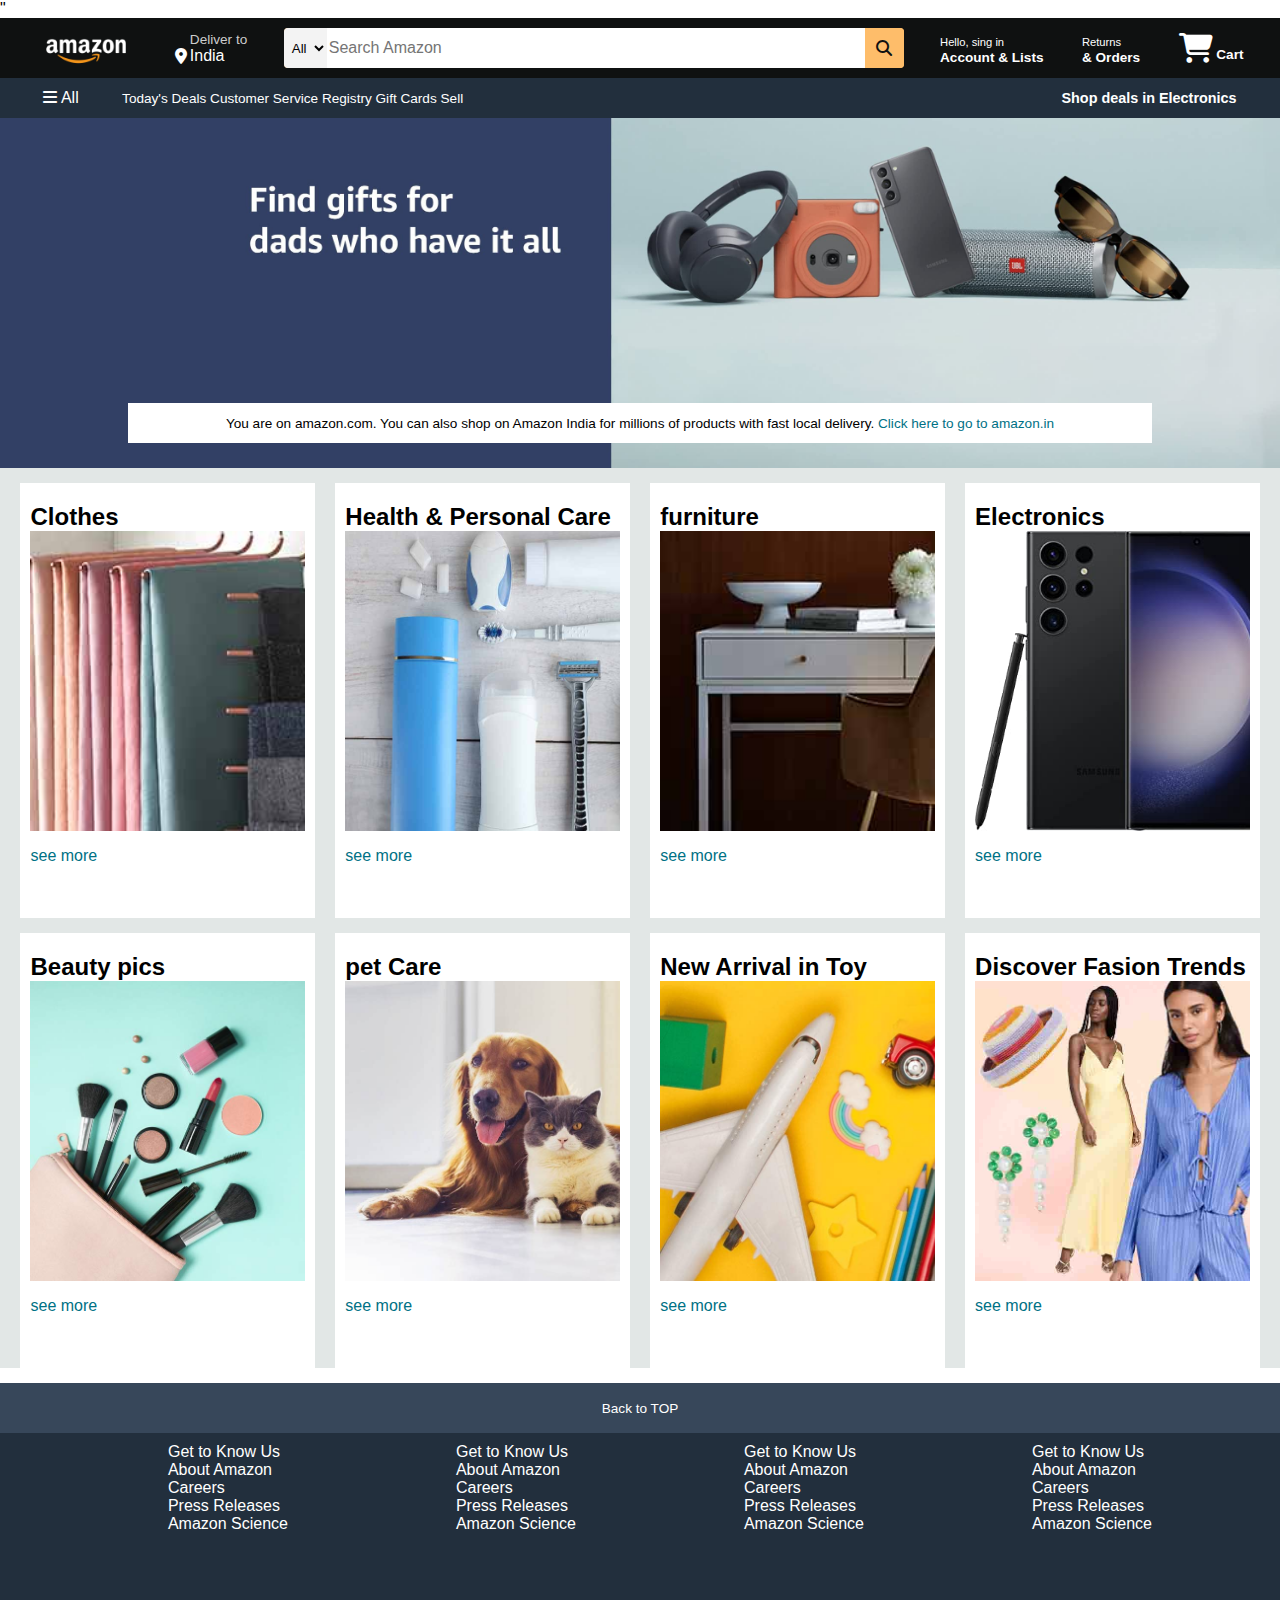
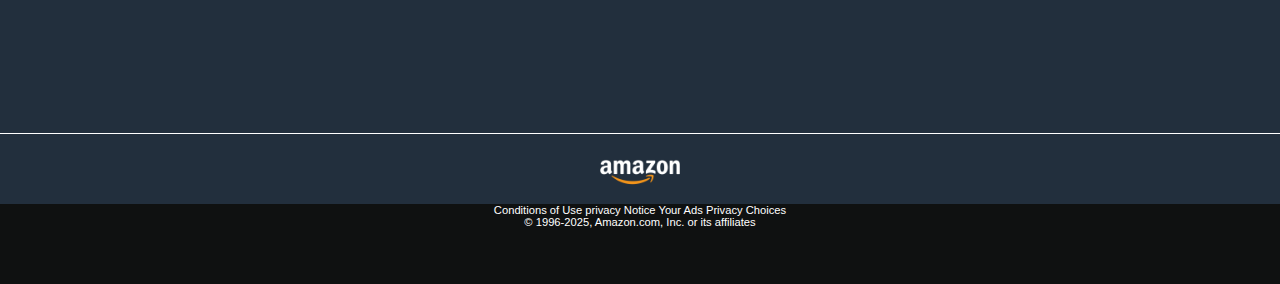
<file: project (Amazon clone )/index.html>
<!DOCTYPE html>
<html lang="en">
<head>
    <meta charset="UTF-8">
    <meta name="viewport" content="width=device-width, initial-scale=1.0">
    <title>Amazon</title>
    <link rel="stylesheet" href="style.css">
    <link rel="stylesheet" href="https://cdnjs.cloudflare.com/ajax/libs/font-awesome/6.7.2/css/all.min.css" integrity="sha512-Evv84Mr4kqVGRNSgIGL/F/aIDqQb7xQ2vcrdIwxfjThSH8CSR7PBEakCr51Ck+w+/U6swU2Im1vVX0SVk9ABhg==" crossorigin="anonymous" referrerpolicy="no-referrer" />"
</head>
<body>
 <header>
   
        <div class="navbar">
        <div class="nav-logo border">
            <div class="logo"></div>
        </div>

        <div class="nav-address border">
            <p class="add-first">Deliver to</p>
            <div class="add-icon"> 
                
             <i class="fa-solid fa-location-dot"></i>
                <p class="add-sec">India</p>
            </div>
        </div>


        <div class="nav-search">
            <select class="search-select">
                <option>All</option>
            </select>
            <input placeholder="Search Amazon" class="search-input">
            <div class="search-icon">
                <i class="fa-solid fa-magnifying-glass"></i>
            </div>
        </div>

        <div class="nav-singin border">
            <p><span>Hello, sing in</span></p>
            <p class="nav-second">Account & Lists</p>
        </div>

        <div class="nav-return border">
            <p><span>Returns</span></p>
            <p class="nav-second">& Orders</p>
        </div>

        <div class="nav-cart border">
            <i class="fa-solid fa-cart-shopping"></i>
            Cart
        </div>
    </div>

    <div class="panel">
        <div class="panel-all">
            <i class="fa-solid fa-bars"></i>
            All
        </div>
       <div class="panel-ops">
        <p>Today's Deals</p>
        <p>Customer Service</p>
        <p>Registry</p>
        <p>Gift Cards</p>
        <p>Sell</p>
       </div>

       <div class="panel-deals">
        Shop deals in Electronics
       </div>
    </div>

  </header>


  <div class="hero-section">
    <div class="hero-msg">
        <p>You are on amazon.com. You can also shop on Amazon India for millions of products with fast local delivery. <a>Click here to go to amazon.in</a></p>
    </div>
  </div>


  <div class="shop-section">
    <div class="box1 box">
        <div class="box-content">
            <h2>Clothes</h2>
            <div class="box-img" style="background-image: url('box1_image.jpg');"></div>
            <p>see more</p>
        </div>
    </div>
    <div class="box2 box">
        <div class="box-content">
            <h2>Health & Personal Care</h2>
            <div class="box-img" style="background-image: url('box2_image.jpg');"></div>
            <p>see more</p>
        </div>
    </div>
    <div class="box3 box">
        <div class="box-content">
            <h2>furniture</h2>
            <div class="box-img" style="background-image: url('box3_image.jpg');"></div>
            <p>see more</p>
        </div>
    </div>
    <div class="box4 box">
        <div class="box-content">
            <h2>Electronics</h2>
            <div class="box-img" style="background-image: url('box4_image.jpg');"></div>
            <p>see more</p>
        </div>
    </div>
    <div class="box5 box">
        <div class="box-content">
            <h2>Beauty pics</h2>
            <div class="box-img" style="background-image: url('box5_image.jpg');"></div>
            <p>see more</p>
        </div>
    </div>
    <div class="box6 box">
        <div class="box-content">
            <h2>pet Care</h2>
            <div class="box-img" style="background-image: url('box6_image.jpg');"></div>
            <p>see more</p>
        </div>
    </div>
    <div class="box7 box">
        <div class="box-content">
            <h2>New Arrival in Toy</h2>
            <div class="box-img" style="background-image: url('box7_image.jpg');"></div>
            <p>see more</p>
        </div>
    </div>
    <div class="box8 box">
        <div class="box-content">
            <h2>Discover Fasion Trends</h2>
            <div class="box-img" style="background-image: url('box8_image.jpg');"></div>
            <p>see more</p>
        </div>
    </div>
  </div>
    

  <footer>
    <div class="foot-panel1">
        Back to TOP
    </div>


    <div class="foot-panel2">
        <ul>
            <p>Get to Know Us</p>
            <p>About Amazon</p>
            <p>Careers</p>
            <p>Press Releases</p>
            <p>Amazon Science</p>
        </ul>
        <ul>
            <p>Get to Know Us</p>
            <p>About Amazon</p>
            <p>Careers</p>
            <p>Press Releases</p>
            <p>Amazon Science</p>
        </ul>
        <ul>
            <p>Get to Know Us</p>
            <p>About Amazon</p>
            <p>Careers</p>
            <p>Press Releases</p>
            <p>Amazon Science</p>
        </ul>
        <ul>
            <p>Get to Know Us</p>
            <p>About Amazon</p>
            <p>Careers</p>
            <p>Press Releases</p>
            <p>Amazon Science</p>
        </ul>
    </div>
<div class="foot-panel3">
    <div class="logo"></div>
</div>

<div class="foot-panel4">
    <div class="pages">
        <a>Conditions of Use</a>
        <a>privacy Notice</a>
        <a>Your Ads Privacy Choices</a>
    </div>
    <div class="Copyright">
        © 1996-2025, Amazon.com, Inc. or its affiliates
    </div>
</div>
  </footer>
</body>
</html>
</file>
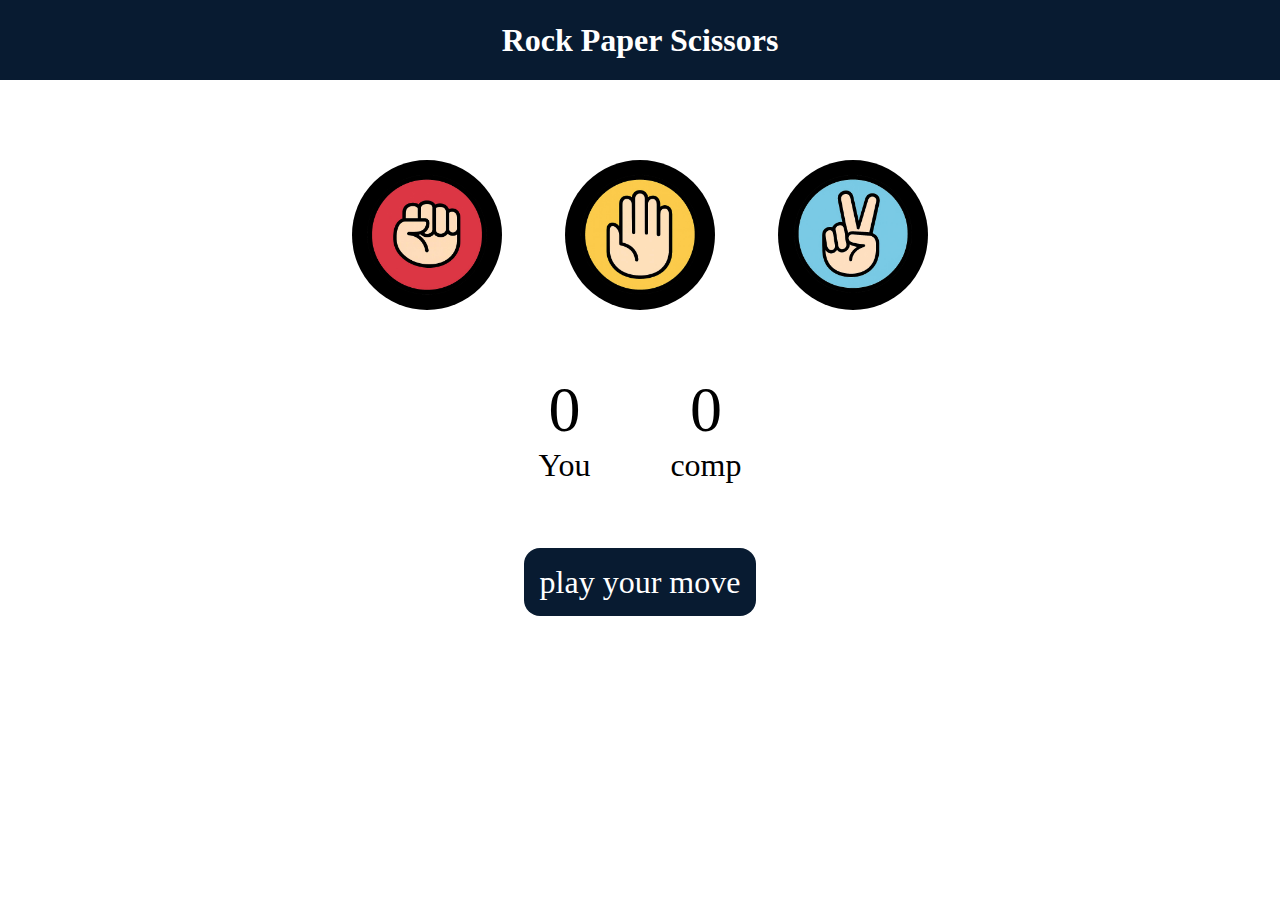
<file: Rock Paper & Scissors JS/index.html>
<!DOCTYPE html>
<html lang="en">
<head>
    <meta charset="UTF-8">
    <meta name="viewport" content="width=, initial-scale=1.0">
    <title>Rock Paper Scissors Game</title>
    <link rel="stylesheet" href="style.css"/>
</head>
<body>
    <h1> Rock Paper Scissors</h1>
    <div class="choices">
       
        <div class="choice" id="rock">
            <img src="rock image.jpg" />
        </div>
        <div class="choice" id="paper">
            <img src="paper image.jpg" />
        </div>
        <div class="choice" id="Scissors">
            <img src="scissor image.jpg" />
        </div>
    </div>


    <div class="score-board">
        <div class="score">
            <p id="user-score">0</p>
            <p>You</p>
        </div>
        <div class="score">
            <p id="comp-score">0</p>
            <p>comp</p>
        </div>
    </div>

    <div class="msg-container">
        <p id="msg">play your move</p>
    </div>
    <script src="app.js"></script>
</body>
</html>
</file>
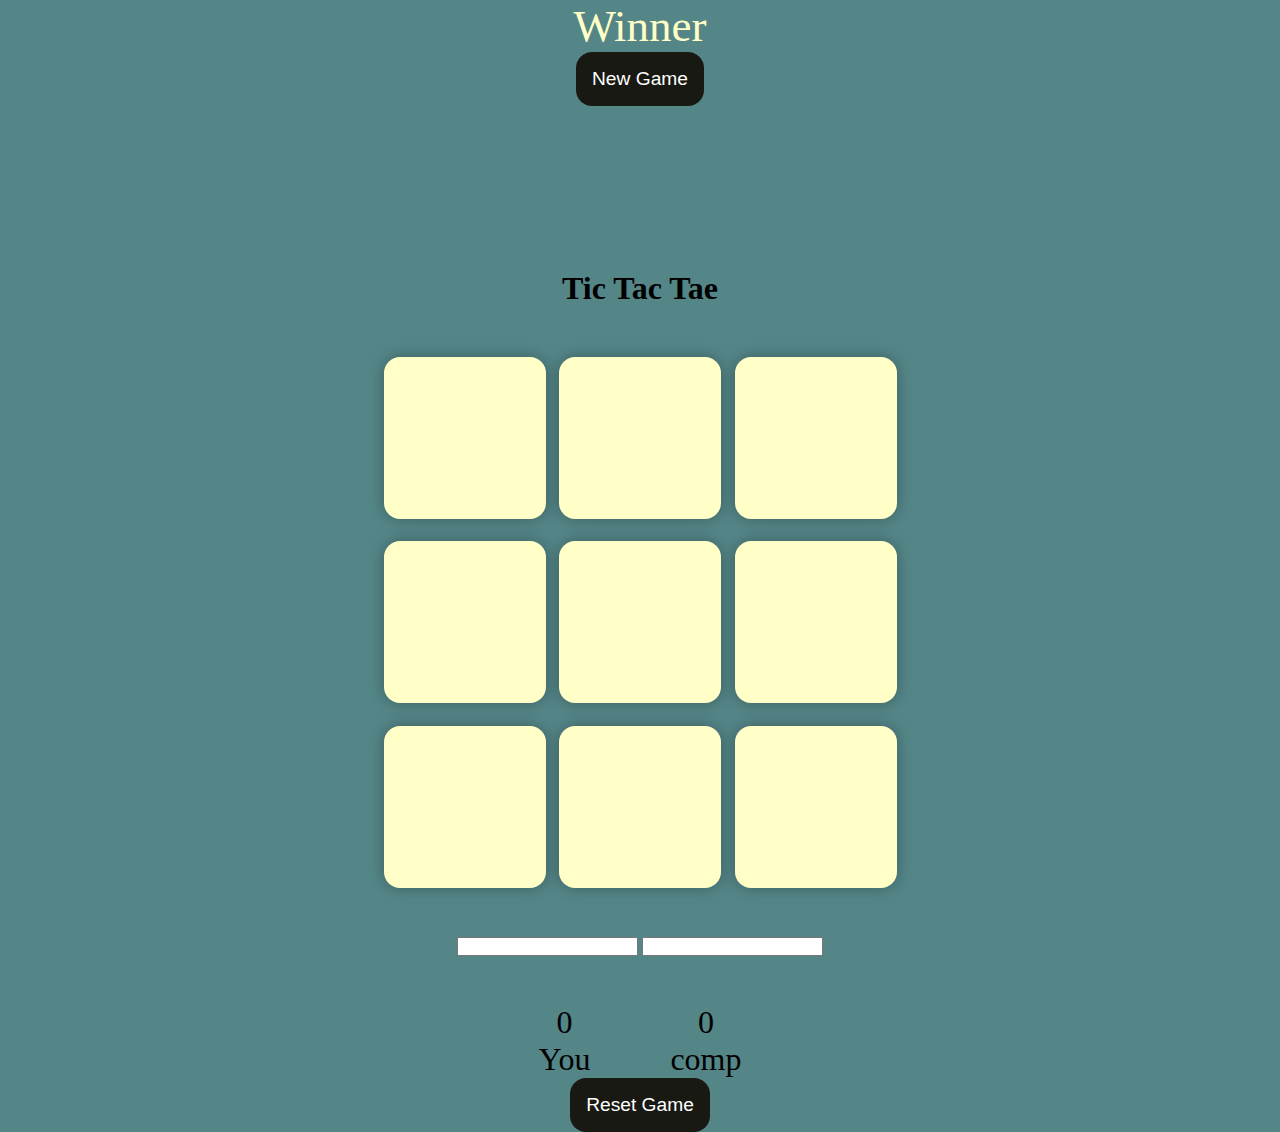
<file: JS Tic Tac Toe/New folder/index.html>
<!DOCTYPE html>
<html lang="en">
<head>
    <meta charset="UTF-8">
    <meta name="viewport" content="width=device-width, initial-scale=1.0">
    <title>Tic Tac Toe Game</title>

    <link rel="stylesheet" href="style.css"> 
</head>
<body>

   <div class="msg-container">
    <p id="msg">Winner</p>
    <button id="new-btn">New Game</button>
   </div>
    <main>
        <h1> Tic Tac Tae</h1> 
        <div class="contener">
        <div class="game">
            <button class="box"></button>
            <button class="box"></button>
            <button class="box"></button>
            <button class="box"></button>
            <button class="box"></button>
            <button class="box"></button>
            <button class="box"></button>
            <button class="box"></button>
            <button class="box"></button>
        </div>
        </div>

        <input type="text" id="player1"
        placeholderlder="player1">
        <input type="text" id="player2"
        placeholderlder="player2" >
        <!-- <button onclick="startGame()">start Game</button>  -->
        


         <div class="score-board">
        <div class="score">
            <p id="user-score">0</p>
            <p>You</p>
        </div>
        <div class="score">
            <p id="comp">0</p>
            <p>comp</p>
        </div>
    </div>

        <button id="reset-btn">Reset Game</button> 

         <!-- <button id="winner-btn"> winner</button>
         <button id="rashi-btn">x</button>
          <button id="rashi-btn">0</button> --> 
    </main>

   
    <script src="app.js"></script>
</body>
</html>
</file>
<file: project (Amazon clone )/style.css>
*{
   margin: 0;
   font-family: Arial;
   border: border-box;

}

.navbar {
    height: 60px;
    background-color: #0f1111;
    color: white;
    display: flex;
    align-items: center;
    justify-content: space-evenly;
}

.nav-logo {
    height:50px;
    width: 100px;
}

.logo {
    background-image: url("amazon_logo (1).png");
    background-size: cover;
    height: 50px;
    width: 100px;
}

.border{
    border: 2px solid transparent;
}

.border:hover{
    border: 2px solid white;
}

/** box2 **/

.add-first{
    color: #cccccc;
    font-size: 0.85rem;
    margin-left: 15px;

}

.add-sec {
    font-size: 1rem;
    margin-left: 3px;
}

.add-icon {
    display: flex;
    align-items: center;
}


/* box3 */
.nav-search {
    display: flex;
    justify-content: space-evenly;
    background-color: #febd6a;
    width: 620px;
    height: 40px;
    border-radius: 4px;
}

.search-select{
    background-color:#f3f3f3;
    width: 50px;
    text-align: center;
    border-top-left-radius: 4px;
    border-bottom-left-radius: 4px;
    border: none;
}

.search-input {
    width: 100%;
    font-size: 1rem;
    border: none;
}   

 .search-icon {
    width: 45px;
    display: flex;
    justify-content: center;
    align-items: center;
    font-size: 1rem;
    background-color: #febd6a;
    border-top-right-radius: 4px;
    border-bottom-right-radius: 4px;
    color: #0f1111;

} 

.nav-search :hover {
    border: 2px solid orange;
}


/**box4 **/
span {
    font-size: 0.7rem;
}

.nav-second {
    font-size:0.85rem;
    font-weight: 700;
}

/**box6**/
.nav-cart i { 
    font-size: 30px;

}

.nav-cart {
    font-size: 0.85rem;
    font-weight: 700;
}

/**panel**/

.panel {
    height: 40px;
    background-color: #222f3d;
    display: flex;
    color: white;
    align-items: center;
    justify-content: space-evenly;

}

.panel-ops p{
    display: inline;
}

.panel-ops {
    width: 70%;
    font-size:0.85rem;
}
.panel-deals {
    font-size: 0.9rem;
    font-weight: 700;
}

/**hero-section**/
.hero-section {
    background-image: url("hero_image.jpg");
    background-size: cover;
    height: 350px;
    display: flex;
    justify-content: center;
   align-items: flex-end;
}

.hero-msg{
    background-color: white;
    color: black;
    height: 40px;
    display: flex;
    align-items: center;
    justify-content: center;
    font-size: 0.85rem;
    width: 80%;
    margin-bottom: 25px ;
}

.hero-msg a {
    color: #007185;
}
/**box**/

.shop-section {
    display: flex;
    flex-wrap: wrap;
    justify-content:space-evenly ;
    background-color: #e2e7e6;
}

.box {
    /* border: 2px solid black; */
    height: 400px;
    width: 23%;
    background-color: white;
    padding:20px 0px 15px ;
    margin-top: 15px;
}

.box-img{
    height: 300px;
    background-size: cover;
    background-repeat: no-repeat;
    margin-bottom: 1rem;
}

.box-content {
    margin-left: 10px;
    margin-right: 10px; 
   
}

.box-content p{
    color: #007185;
}



/** footer**/

footer {
margin-top: 15px;
}
.foot-panel1{
    background-color: #37475a;
    color: white;
    height: 50px;
    display: flex;
    justify-content: center;
    align-items: center;
    font-size: 0.85rem;
}

.foot-panel2 {
    background-color: #222f3d;
    color: white;
    height: 300px;
    display: flex;
    justify-content: space-evenly;
}

ul {
    margin-top: 10px;
}




ul a {
    display: block;
    font-size: 0.85;
    margin-top: 10px;
    color: #dddddd;
}


.foot-panel3 {
    background-color: #222f3d;
    color: white;
    border-top: 0.5px solid white;
    height: 70px;
    display: flex;
    justify-content: center;
    align-items: center;
}

.logo {
    background-image: url("amazon_logo (1).png");
    background-size: cover;
    height: 50px;
    width: 100px;
}


.foot-panel4 {
    background-color: #0f1111;
    color: white;
    height: 80px;
    font-size: 0.7rem;
    text-align: center;
}

.pages {
    font-size: 0.7rem;
    
}

.Copyright {
    font-size: 0.7rem;   
}
</file>
<file: Rock Paper & Scissors JS/style.css>
* {
    margin: 0;
    padding: 0;
    text-align: center;
}

h1 {
    background-color: #081b31;
    color: white;
    height: 5rem;
    line-height: 5rem; 
}

.choice {
    height: 165px;
    width: 165px;
    

}


.choice:hover {
    cursor: pointer;
    background-color: black;
}

img {
    height: 150px;
    width: 150px;
    object-fit: cover;
    border-radius: 50%;
}


.choices {
    display: flex;
    justify-content: center;
    align-items: center;
    gap: 3rem;
    margin-top: 5rem;
}

.score-board {
    display: flex;
    justify-content: center;
    align-items: center;
    font-size: 2rem;
    margin-top: 3rem;
    gap: 5rem;
}

#user-score,
#comp-score {
    font-size: 4rem;
}

.msg-container {
    margin-top: 5rem;
}

#msg {
    background-color: #081b31;
    color: #fff;
   
   font-size: 2rem;
   display: inline;
   padding: 1rem;
   border-radius: 1rem;

}
</file>
<file: JS Tic Tac Toe/New folder/style.css>
* {
    margin: 0;
    padding: 0;
}

body {
    background-color: #548688;
    text-align: center;
}

.contener {
    height: 70vh;
    display: flex;
    /* flex-wrap: wrap; */
    justify-content: center;
    align-items: center;
    
}

.game {
    height: 60vmin;
    width: 60vmin;
    display: flex;
    flex-wrap: wrap;
    justify-content: center;
    align-items: center;
    gap: 1.5vmin;
}

.box {
    height: 18vmin;
    width: 18vmin;
    border-radius: 1rem;
    border: none;
    box-shadow: 0 0 1rem rgba(0, 0, 0, 0.3);
    font-size: 8vmin;
    color: #b0413e;
    background-color: #ffffc7;
}

#reset-btn {
    padding: 1rem;
    font-size: 1.2rem;
    background-color: #191913;
    color: #fff;
    border-radius: 1rem;
    border: none;
}

#new-btn {
    padding: 1rem;
    font-size: 1.2rem;
    background-color: #191913;
    color: #fff;
    border-radius: 1rem;
    border: none;
}

#msg {
    color: #ffffc7;
    font-size: 5vmin;
}

.msg-container {
    height: 30vmin;
}


/* #winner-btn {
     padding: 1rem;
    font-size: 1.2rem;
    background-color: #191913;
    color: #fff;
    border-radius: 1rem;
    border: none;
    margin-top: 2rem;
} */

.score-board {
    display: flex;
    justify-content: center;
    align-items: center;
    font-size: 2rem;
    margin-top: 3rem;
    gap: 5rem;
}
</file>
